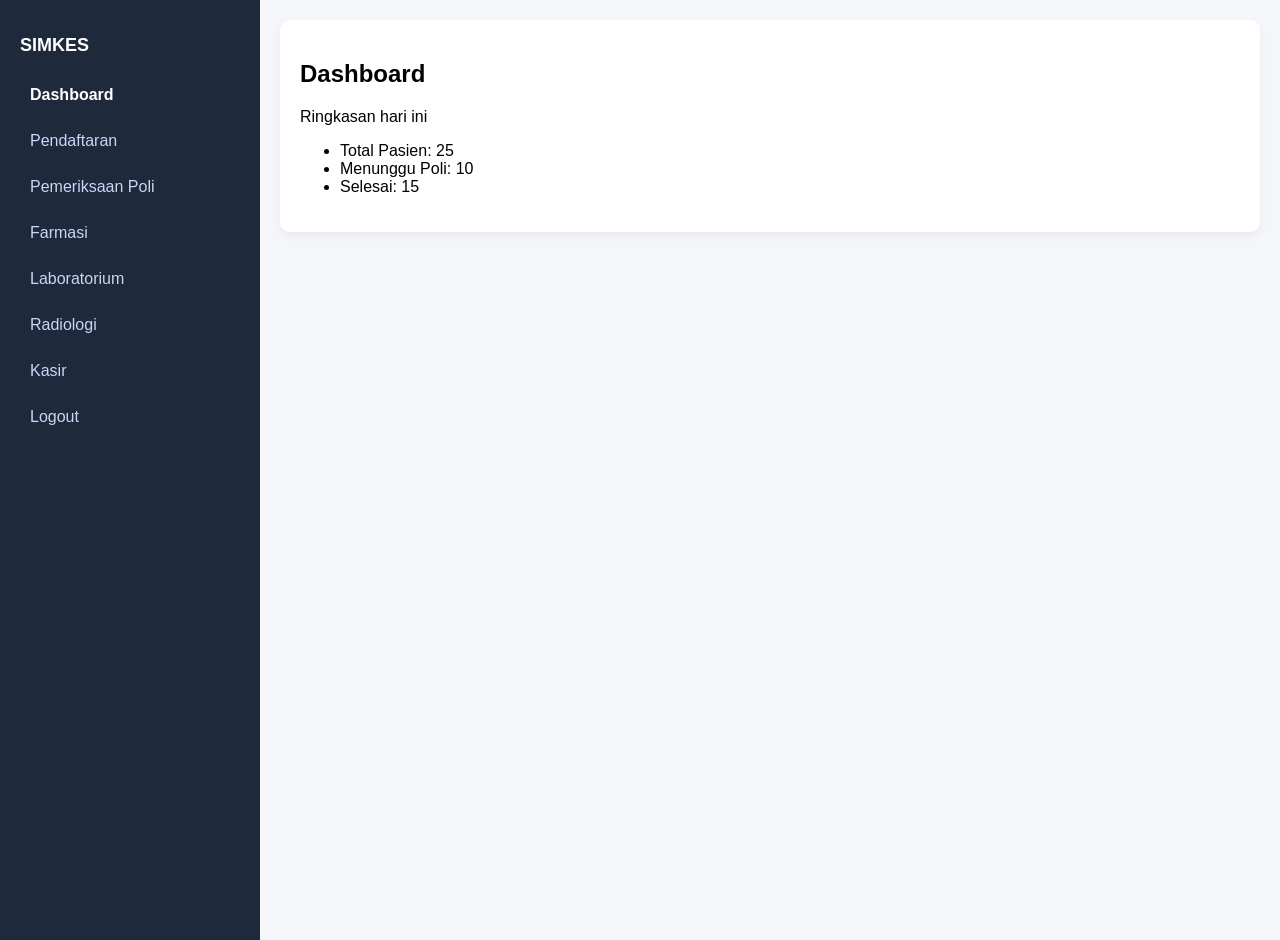
<file: index.html>
<!DOCTYPE html>
<html lang="id">

<head>
    <meta charset="UTF-8">
    <meta name="viewport" content="width=device-width, initial-scale=1.0">
    <title>SIMKES</title>
    <link rel="stylesheet" href="index.css" />
</head>

<body>
    <div class="sidebar">
        <h2>SIMKES</h2>
        <a class="active" href="index.html">Dashboard</a>
        <a href="pendaftaran.html">Pendaftaran</a>
        <a href="poli.html">Pemeriksaan Poli</a>
        <a href="farmasi.html">Farmasi</a>
        <a href="laboratorium.html">Laboratorium</a>
        <a href="radiologi.html">Radiologi</a>
        <a href="kasir.html">Kasir</a> 
        <a href="login.html">Logout</a>
    </div>
    <div class="main">

        <div class="card">
            <h2>Dashboard</h2>
            <p>Ringkasan hari ini</p>
            <ul>
                <li>Total Pasien: 25</li>
                <li>Menunggu Poli: 10</li>
                <li>Selesai: 15</li>
            </ul>
        </div>

    </div>
</body>

</html>
</file>
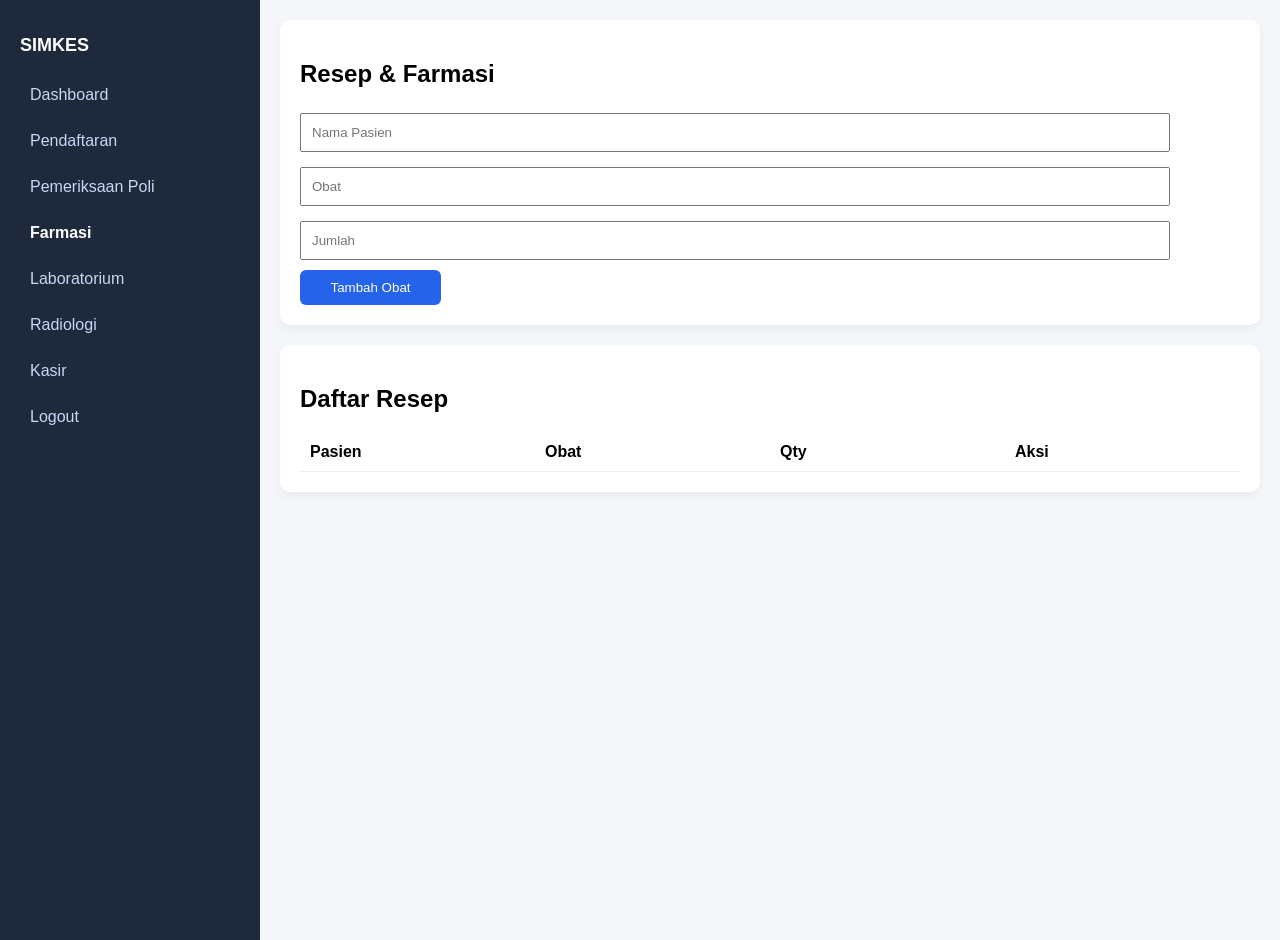
<file: farmasi.html>
<!DOCTYPE html>
<html lang="id">

<head>
    <meta charset="UTF-8">
    <meta name="viewport" content="width=device-width, initial-scale=1.0">
    <title>SIMKES</title>
    <link rel="stylesheet" href="index.css" />
</head>

<body>
    <div class="sidebar">
        <h2>SIMKES</h2>
        <a href="index.html">Dashboard</a>
        <a href="pendaftaran.html">Pendaftaran</a>
        <a href="poli.html">Pemeriksaan Poli</a>
        <a class="active" href="farmasi.html">Farmasi</a>
        <a href="laboratorium.html">Laboratorium</a>
        <a href="radiologi.html">Radiologi</a>
        <a href="kasir.html">Kasir</a>
        <a href="login.html">Logout</a>
    </div>

    <div class="main">
        <div class="card">
            <h2>Resep & Farmasi</h2>
            <input id="NamaPasien" placeholder="Nama Pasien">
            <input id="Obat" placeholder="Obat">
            <input id="Jumlah" placeholder="Jumlah">
            <button id="btnSubmit" onclick="submitFarmasi()">Tambah Obat</button>
        </div>

        <div class="card">
            <h2>Daftar Resep</h2>
            <table>
                <tr>
                    <th>Pasien</th>
                    <th>Obat</th>
                    <th>Qty</th>
                    <th>Aksi</th>
                </tr>
                <tbody id="tfarmasi"></tbody>
            </table>
        </div>

    </div>
    <script>
        let farmasi = localStorage.getItem("farmasi") ? JSON.parse(localStorage.getItem("farmasi")) : []
        let indexUpdate = -1

        function submitFarmasi() {
            let NamaPasien = document.getElementById("NamaPasien").value.trim()
            let Obat = document.getElementById("Obat").value.trim()
            let Jumlah = document.getElementById("Jumlah").value.trim()

            if (!NamaPasien) {
                alert("Nama pasien wajib di isi")
            } else if (!Obat) {
                alert("Obat harus diisi")
            } else if (!Jumlah) {
                alert("Jumlah obat harus diisi")
            } else if (indexUpdate !== -1) {
                farmasi[indexUpdate] = {
                    nama: NamaPasien,
                    Obat: Obat,
                    jumlah: Jumlah
                }
                localStorage.setItem("farmasi", JSON.stringify(farmasi))
                document.getElementById("btnSubmit").innerText = "Simpan Obat"
                alert("Data farmasi berhasil diupdate")

                indexUpdate = -1

                renderTable()
                document.getElementById("NamaPasien").value = ""
                document.getElementById("Obat").value = ""
                document.getElementById("Jumlah").value = ""

            } else {
                farmasi.push({
                    nama: NamaPasien,
                    Obat: Obat,
                    jumlah: Jumlah
                })

                alert("Data farmasi berhasil disimpan")
            }

            localStorage.setItem("farmasi", JSON.stringify(farmasi))
            renderTable()
            document.getElementById("NamaPasien").value = ""
            document.getElementById("Obat").value = ""
            document.getElementById("Jumlah").value = ""

        }

        function renderTable() {
            let html = ""
            farmasi.forEach((item, index) => {
                html += `
                <tr>
                    <td>${item.nama}</td>
                    <td>${item.Obat}</td>
                    <td>${item.jumlah}</td>
                    <td>
                        <button onclick="updateFarmasi(${index})">Update</button>
                        <button onclick="deleteFarmasi(${index})">Delete</button>
                    </td>
                </tr>
                `
            })
            document.getElementById("tfarmasi").innerHTML = html
        }

        function deleteFarmasi(index) {
            let konfirmasi = confirm(
                `Yakin ingin menghapus data ${farmasi[index].nama}?`
            );

            if (konfirmasi) {
                farmasi.splice(index, 1)
                localStorage.setItem("farmasi", JSON.stringify(farmasi))
                renderTable()
                alert("Data berhasil dihapus")
            }
        }

        function updateFarmasi(index) {
            document.getElementById("NamaPasien").value = farmasi[index].nama
            document.getElementById("Obat").value = farmasi[index].Obat
            document.getElementById("Jumlah").value = farmasi[index].jumlah
            document.getElementById("btnSubmit").innerText = "Update Obat";

            indexUpdate = index;
        }

        renderTable();
    </script>
</body>

</html>
</file>
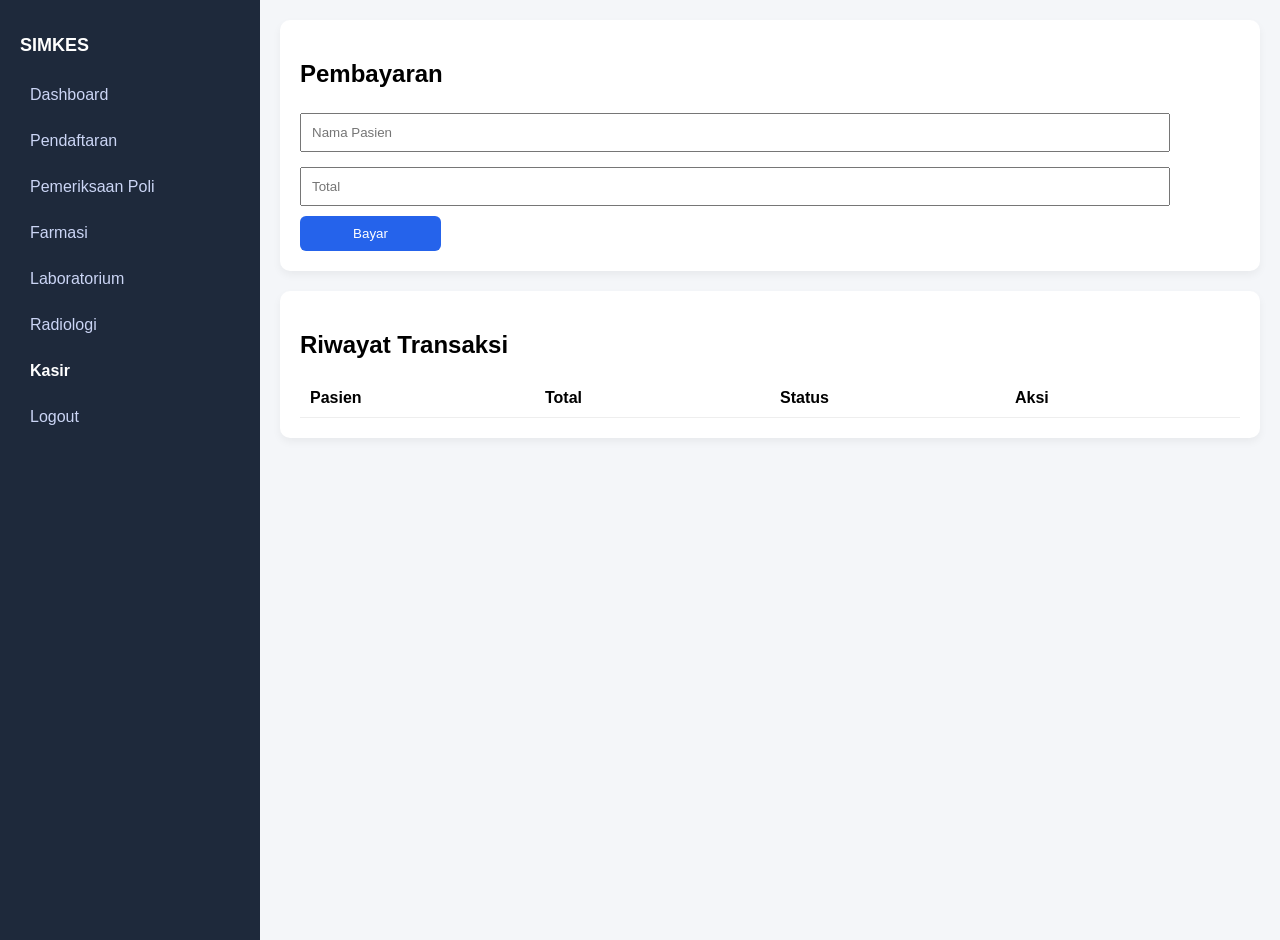
<file: kasir.html>
<!DOCTYPE html>
<html lang="id">

<head>
    <meta charset="UTF-8">
    <meta name="viewport" content="width=device-width, initial-scale=1.0">
    <title>SIMKES</title>
    <link rel="stylesheet" href="index.css" />
</head>

<body>
    <div class="sidebar">
        <h2>SIMKES</h2>
        <a href="index.html">Dashboard</a>
        <a href="pendaftaran.html">Pendaftaran</a>
        <a href="poli.html">Pemeriksaan Poli</a>
        <a href="farmasi.html">Farmasi</a>
        <a href="laboratorium.html">Laboratorium</a>
        <a href="radiologi.html">Radiologi</a>
        <a class="active" href="kasir.html">Kasir</a>
        <a href="login.html">Logout</a>
    </div>
    <div class="main">

        <div class="card">
            <h2>Pembayaran</h2>
            <input id="NamaPasien" placeholder="Nama Pasien">
            <input id="Total" placeholder="Total">
            <button id="btnSubmit" onclick="submitKasir()">Bayar</button>
        </div>

        <div class="card">
            <h2>Riwayat Transaksi</h2>
            <table>
                <tr>
                    <th>Pasien</th>
                    <th>Total</th>
                    <th>Status</th>
                    <th>Aksi</th>
                </tr>
                <tbody id="tkasir"></tbody>
            </table>
        </div>

    </div>
    <script>
        let kasir = localStorage.getItem("kasir") ? JSON.parse(localStorage.getItem("kasir")) : []
        let indexUpdate = -1

        function submitKasir() {
            let NamaPasien = document.getElementById("NamaPasien").value.trim()
            let Total = document.getElementById("Total").value

            if (NamaPasien === "") {
                alert("Nama Pasien wajib diisi")
                return
            } else if (Total === "") {
                alert("Total pembayaran wajib diisi")
                return
            }
            if (indexUpdate !== -1) {
                kasir[indexUpdate] = {
                    nama: NamaPasien,
                    total: Total,
                    status: kasir[indexUpdate].status
                }

                localStorage.setItem("kasir", JSON.stringify(kasir))
                document.getElementById("btnSubmit").innerText = "simpan"
                alert("Pasien berhasil diupdate")
                indexUpdate = -1

            } else {
                kasir.push({
                    nama: NamaPasien,
                    total: Total,
                    status: "Menunggu"
                })
                alert("Transaksi berhasil disimmpan")
            }
            localStorage.setItem("kasir", JSON.stringify(kasir))
            renderTable()
            document.getElementById("NamaPasien").value = ""
            document.getElementById("Total").value = ""
        }

        function renderTable() {
            let html = ""
            kasir.forEach((item, index) => {
                html += `
                <tr>
                    <td>${item.nama}</td>
                    <td>${item.total}</td>
                    <td>${item.status}</td>
                    <td>
                        <button onclick="updateKasir(${index})">Update</button>
                        <button onclick="deleteKasir(${index})">Delete</button>
                    </td>
                </tr>
                `
            })
            document.getElementById("tkasir").innerHTML = html
        }

        function deleteKasir(index) {
            let konfirmasi =
                confirm(`Yakin ingin hapus pasien ${kasir[index].nama}?`)

            if (konfirmasi) {
                kasir.splice(index, 1)
                localStorage.setItem("kasir", JSON.stringify(kasir))
                renderTable()
                alert("Pasien berhasil dihapus")
            }
        }

        function updateKasir(index) {
            document.getElementById("btnSubmit").innerText = "Update"
            document.getElementById("NamaPasien").value = kasir[index].nama
            document.getElementById("Total").value = kasir[index].total
            indexUpdate = index
        }

        renderTable()
    </script>
</body>

</html>
</file>
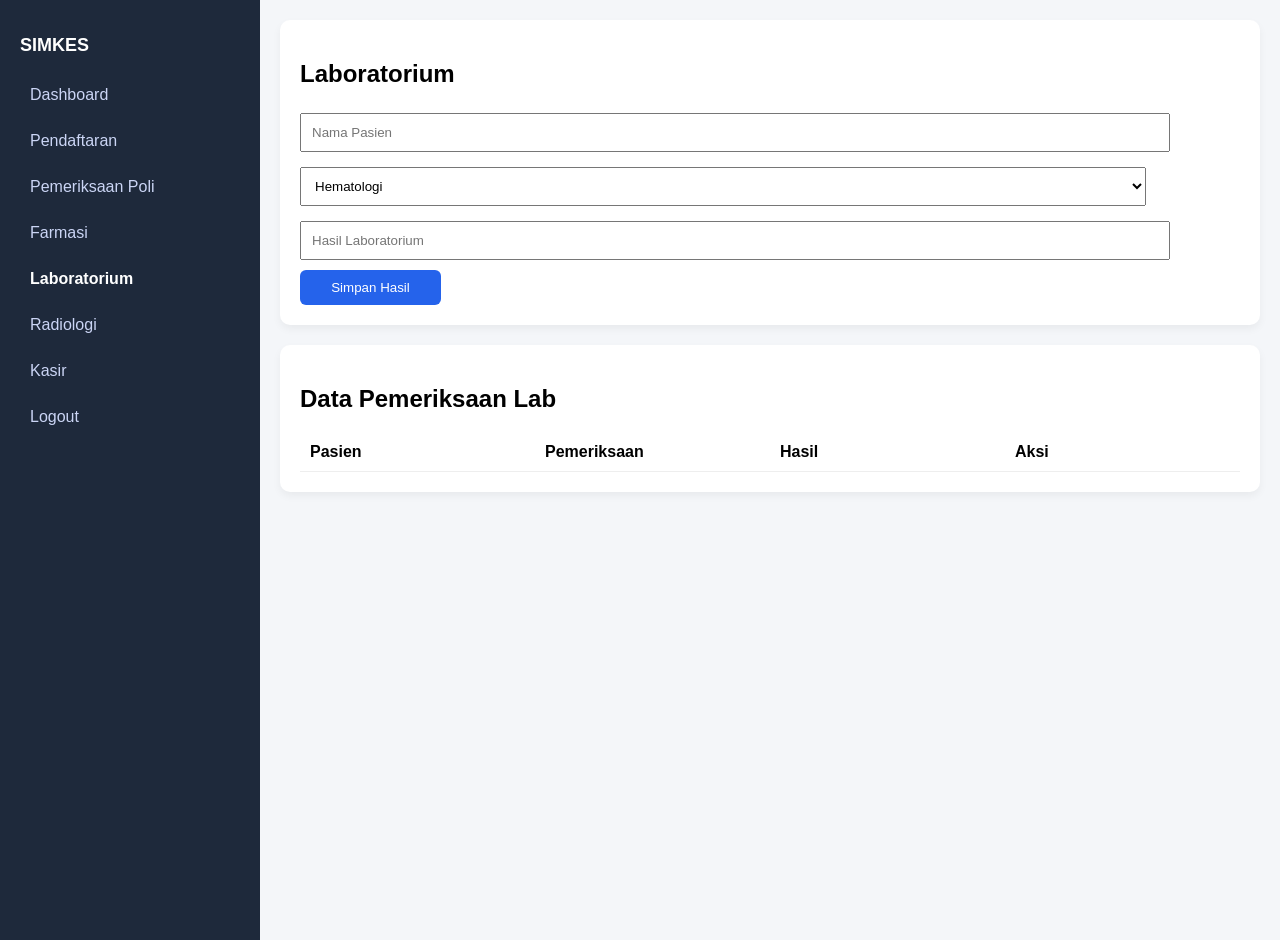
<file: laboratorium.html>
<!DOCTYPE html>
<html lang="id">

<head>
    <meta charset="UTF-8">
    <meta name="viewport" content="width=device-width, initial-scale=1.0">
    <title>SIMKES</title>
    <link rel="stylesheet" href="index.css" />
</head>

<body>
    <div class="sidebar">
        <h2>SIMKES</h2>
        <a href="index.html">Dashboard</a>
        <a href="pendaftaran.html">Pendaftaran</a>
        <a href="poli.html">Pemeriksaan Poli</a>
        <a href="farmasi.html">Farmasi</a>
        <a class="active" href="laboratorium.html">Laboratorium</a>
        <a href="radiologi.html">Radiologi</a>
        <a href="kasir.html">Kasir</a>
        <a href="login.html">Logout</a>
    </div>
    <div class="main">

        <div class="card">
            <h2>Laboratorium</h2>
            <input id="NamaPasien" placeholder="Nama Pasien">
            <select id="Pemeriksaan">
                <option>Hematologi</option>
                <option>Kimia Klinik</option>
                <option>Urinalisa</option>
                <option>Mikrobiologi</option>
                <option>Imunologi</option>
                <option>Tes Gula Darah</option>
                <option>Kolesterol</option>
                <option>Asam Urat</option>
                <option>Fungsi Hati</option>
                <option>Fungsi Ginjal</option>
            </select>
            <input id="Hasil" placeholder="Hasil Laboratorium">
            <button id="btnSubmit" onclick="submitLaboratorium()">Simpan Hasil</button>
        </div>


        <div class="card">
            <h2>Data Pemeriksaan Lab</h2>
            <table>
                <tr>
                    <th>Pasien</th>
                    <th>Pemeriksaan</th>
                    <th>Hasil</th>
                    <th>Aksi</th>
                </tr>
                <tbody id="tlaboratorium"></tbody>
            </table>
        </div>

    </div>
    <script>
        let laboratorium = localStorage.getItem("laboratorium") ? JSON.parse(localStorage.getItem("laboratorium")) : []
        let indexUpdate = -1

        function submitLaboratorium() {
            let NamaPasien = document.getElementById("NamaPasien").value.trim()
            let Pemeriksaan = document.getElementById("Pemeriksaan").value.trim()
            let Hasil = document.getElementById("Hasil").value.trim()

            if (!NamaPasien) {
                alert("Nama pasien wajib di isi")
            } else if (!Hasil) {
                alert("Hasil laboratorium harus diisi")

            } else if (indexUpdate !== -1) {
                laboratorium[indexUpdate] = {
                    nama: NamaPasien,
                    pemeriksaan: Pemeriksaan,
                    hasil: Hasil
                }
                
                localStorage.setItem("laboratorium", JSON.stringify(laboratorium))
                document.getElementById("btnSubmit").innerText = "Simpan Hasil"
                alert("Data laboratorium berhasil diupdate")

                indexUpdate = -1
                

                renderTable()
                document.getElementById("NamaPasien").value = ""
                document.getElementById("Pemeriksaan").selectedIndex = 0
                document.getElementById("Hasil").value = ""

            } else {
                laboratorium.push({
                    nama: NamaPasien,
                    pemeriksaan: Pemeriksaan,
                    hasil: Hasil,
                })

                alert("Data laboratorium berhasil disimpan")

                localStorage.setItem("laboratorium", JSON.stringify(laboratorium))

                renderTable()
                document.getElementById("NamaPasien").value = ""
                document.getElementById("Pemeriksaan").selectedIndex = 0
                document.getElementById("Hasil").value = ""
            }
        }

        function renderTable() {
            let html = ""
            laboratorium.forEach((item, index) => {
                html += `
                <tr>
                    <td>${item.nama}</td>
                    <td>${item.pemeriksaan}</td>
                    <td>${item.hasil}</td>
                    <td>
                        <button onclick="updateLaboratorium(${index})">Update</button>
                        <button onclick="deleteLaboratorium(${index})">Delete</button>
                    </td>
                </tr>
                `
            })
            document.getElementById("tlaboratorium").innerHTML = html
        }

        function deleteLaboratorium(index) {
            let konfirmasi = confirm(
                `Yakin ingin menghapus data ${laboratorium[index].nama}?`
            );

            if (konfirmasi) {
                laboratorium.splice(index, 1)
                localStorage.setItem("laboratorium", JSON.stringify(laboratorium))
                renderTable()
                alert("Data berhasil dihapus")
            }
        }

        function updateLaboratorium(index) {
            document.getElementById("NamaPasien").value = laboratorium[index].nama
            document.getElementById("Pemeriksaan").value = laboratorium[index].pemeriksaan;
            document.getElementById("Hasil").value = laboratorium[index].hasil;
            document.getElementById("btnSubmit").innerText = "Update Hasil";

            indexUpdate = index;
        }

        renderTable()
    </script>
</body>

</html>
</file>
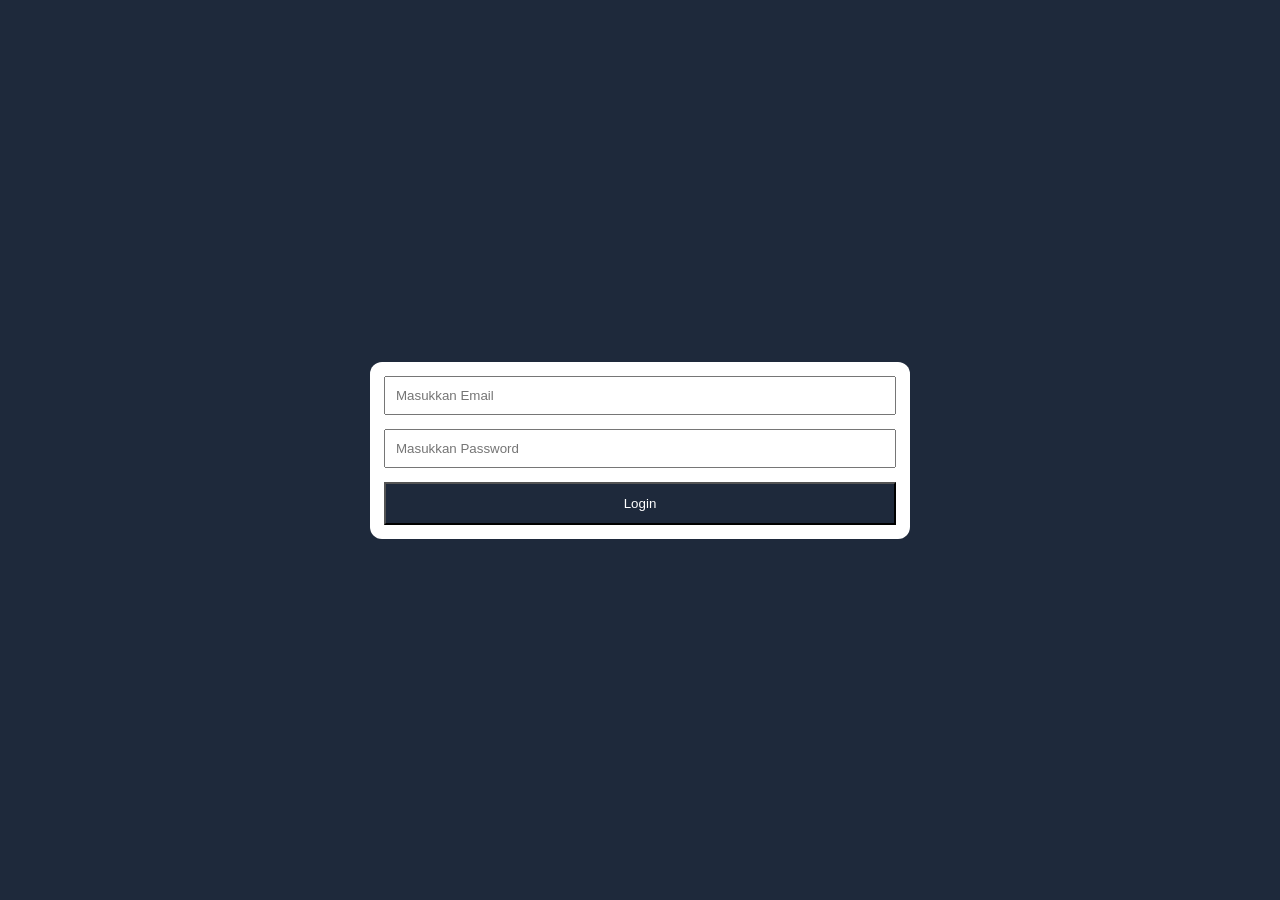
<file: login.html>
<!DOCTYPE html>
<html lang="en">
<head>
    <meta charset="UTF-8">
    <meta name="viewport" content="width=device-width, initial-scale=1.0">
    <title>Login</title>
    <link rel="stylesheet" href="login.css" />
</head>
<body>
    <div class="container">
        <div class="card">
            <input placeholder="Masukkan Email" type="email" />
            <input placeholder="Masukkan Password" type="password" />
            <button onclick="window.location = '/'">Login</button>
        </div>
    </div>
</body>
</html>
</file>
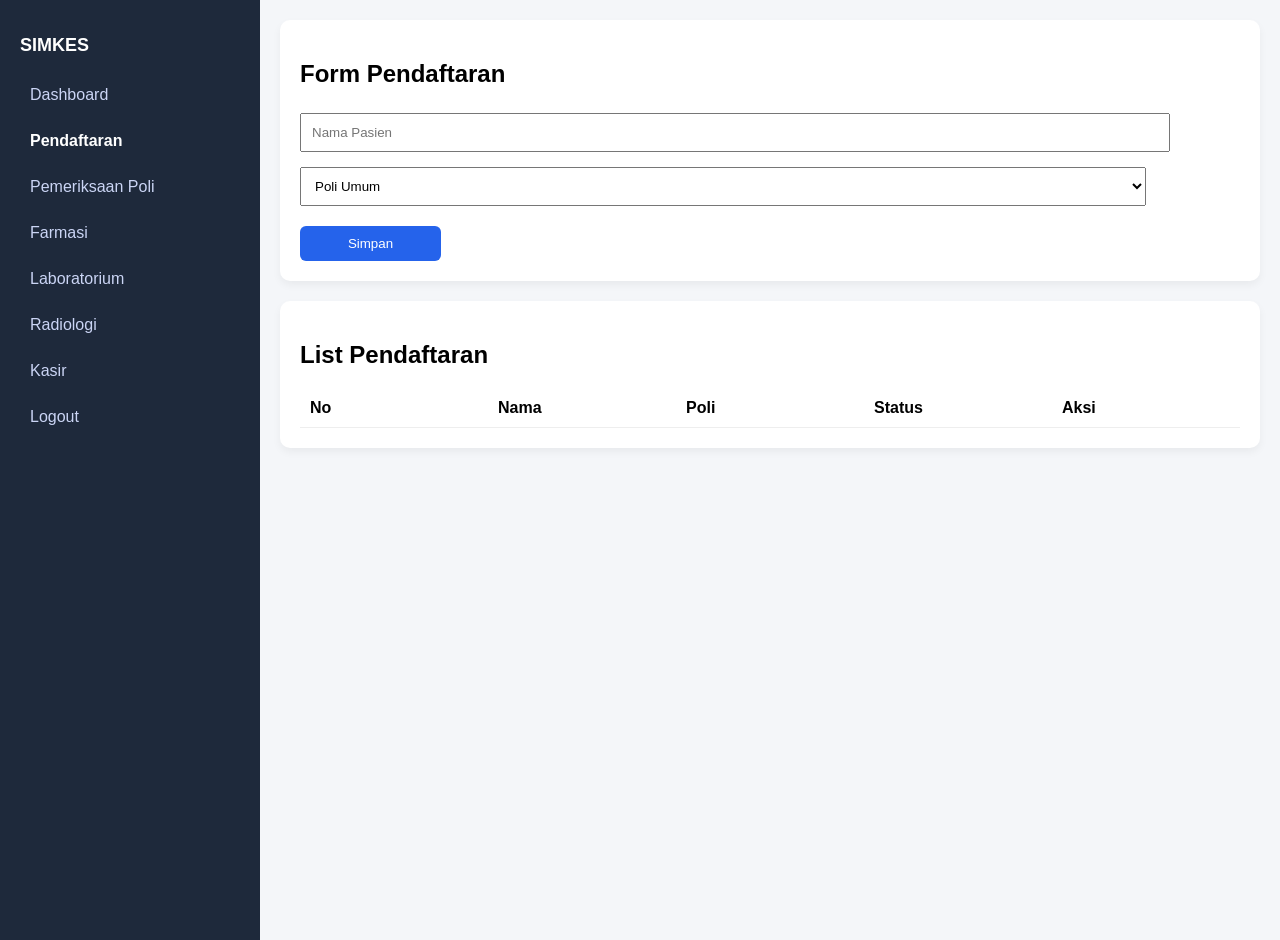
<file: pendaftaran.html>
<!DOCTYPE html>
<html lang="id">

<head>
    <meta charset="UTF-8">
    <meta name="viewport" content="width=device-width, initial-scale=1.0">
    <title>SIMKES</title>
    <link rel="stylesheet" href="index.css" />
</head>

<body>
    <div class="sidebar">
        <h2>SIMKES</h2>
        <a href="index.html">Dashboard</a>
        <a class="active" href="pendaftaran.html">Pendaftaran</a>
        <a href="poli.html">Pemeriksaan Poli</a>
        <a href="farmasi.html">Farmasi</a>
        <a href="laboratorium.html">Laboratorium</a>
        <a href="radiologi.html">Radiologi</a>
        <a href="kasir.html">Kasir</a>
        <a href="login.html">Logout</a>
    </div>

    <div class="main">

        <div class="card">
            <h2>Form Pendaftaran</h2>
            <input type="text" id="NamaPasien" placeholder="Nama Pasien">
            <select id="PilihanPoli">
                <option>Poli Umum</option>
                <option>Poli Gigi</option>
                <option>Poli Dalam</option>
            </select>

            <button id="submit" class="btn-simpan" onclick="submitRegister()">Simpan</button>
        </div>

        <div class="card">
            <h2>List Pendaftaran</h2>
            <table>
                <tr>
                    <th>No</th>
                    <th>Nama</th>
                    <th>Poli</th>
                    <th>Status</th>
                    <th>Aksi</th>
                </tr>

                <tbody id="tpasien"></tbody>
            </table>
        </div>

    </div>

       <script>
            let pasien = localStorage.getItem("pasien") ? JSON.parse(localStorage.getItem("pasien")) : []
            let indexUpdate = -1
            console.log(pasien)

            function submitRegister() {
                let NamaPasien = document.getElementById("NamaPasien").value.trim()
                let PilihanPoli = document.getElementById("PilihanPoli").value

                if (NamaPasien === "") {
                    alert("Nama Pasien wajib diisi")
                    return
                }
                if (indexUpdate !== -1) {
                    pasien[indexUpdate] = {
                        nama: NamaPasien,
                        poli: PilihanPoli
                    }
                    
                    localStorage.setItem("pasien", JSON.stringify(pasien))
                    document.getElementById("submit").innerText = "simpan"
                    alert("Pasien berhasil diupdate")
                    indexUpdate = -1

                } else {
                    pasien.push({
                        nama: NamaPasien,
                        poli: PilihanPoli
                    })
                    alert("Pasien berhasil disimpan")
                }
                
                localStorage.setItem("pasien", JSON.stringify(pasien))
                renderTable()
                document.getElementById("NamaPasien").value = ""
                document.getElementById("PilihanPoli").selectedIndex = 0
            }

            function renderTable() {
                let html = ""
                pasien.forEach((item, index) => {
                    html += `
                <tr>
                    <td>${index + 1}</td>
                    <td>${item.nama}</td>
                    <td>${item.poli}</td>
                    <td><span class="badge wait">Menunggu</span></td>
                    <td>
                        <button onclick="updateRegister(${index})">Update</button>
                        <button onclick="deleteRegister(${index})">Delete</button>
                    </td>
                </tr>
                `
                })
                document.getElementById("tpasien").innerHTML = html
            }

            function deleteRegister(index) {
                let konfirmasi =
                    confirm(`Yakin ingin hapus pasien ${pasien[index].nama}?`)

                if (konfirmasi) {
                    pasien.splice(index, 1) 
                    localStorage.setItem("pasien", JSON.stringify(pasien))
                    renderTable()
                    alert("Pasien berhasil dihapus")
                }
            }

            function updateRegister(index) {
                document.getElementById("submit").innerText = "Update"
                document.getElementById("NamaPasien").value = pasien[index].nama
                document.getElementById("PilihanPoli").value = pasien[index].poli
                indexUpdate = index
            
            }

            renderTable()
        </script>

</body>

</html>
</file>
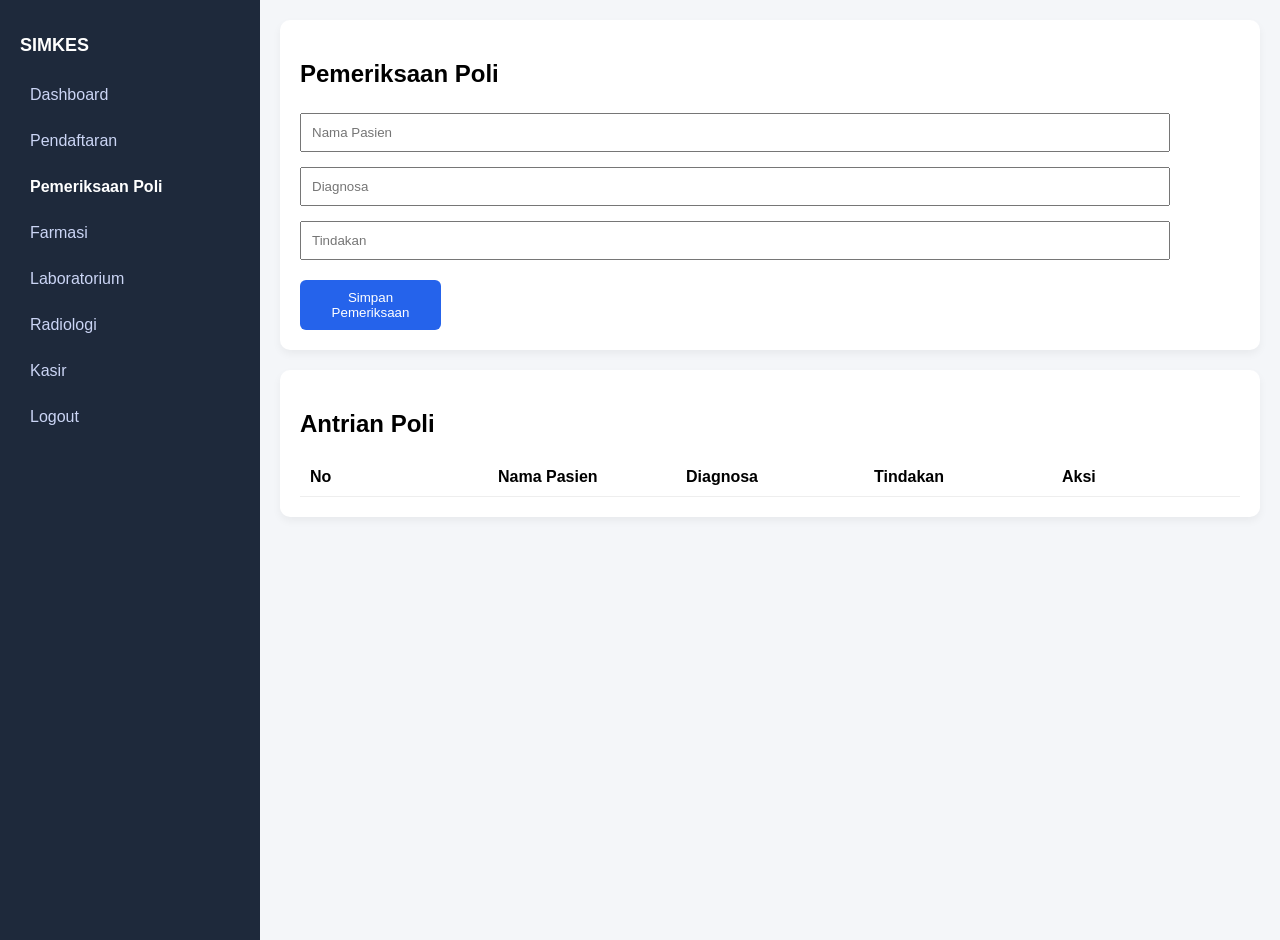
<file: poli.html>
<!DOCTYPE html>
<html lang="id">

<head>
    <meta charset="UTF-8">
    <meta name="viewport" content="width=device-width, initial-scale=1.0">
    <title>SIMKES</title>
    <link rel="stylesheet" href="index.css" />
</head>

<body>
    <div class="sidebar">
        <h2>SIMKES</h2>
        <a href="index.html">Dashboard</a>
        <a href="pendaftaran.html">Pendaftaran</a>
        <a class="active" href="poli.html">Pemeriksaan Poli</a>
        <a href="farmasi.html">Farmasi</a>
        <a href="laboratorium.html">Laboratorium</a>
        <a href="radiologi.html">Radiologi</a>
        <a href="kasir.html">Kasir</a>
        <a href="login.html">Logout</a>
    </div>
    <div class="main">

        <div class="card">
            <h2>Pemeriksaan Poli</h2>
            <input id="NamaPasien" placeholder="Nama Pasien">
            <input id="Diagnosa" placeholder="Diagnosa">
            <input id="Tindakan" placeholder="Tindakan">
            <button id="submit" class="btn-simpan" onclick="submitPemeriksaan()">Simpan Pemeriksaan</button>
        </div>


        <div class="card">
            <h2>Antrian Poli</h2>
            <table>
                <tr>
                    <th>No</th>
                    <th>Nama Pasien</th>
                    <th>Diagnosa</th>
                    <th>Tindakan</th>
                    <th>Aksi</th>
                </tr>
                <tbody id="tpoli"></tbody>
            </table>
        </div>

    </div>
    <script>
        let pemeriksaan = localStorage.getItem("pemeriksaan") ? JSON.parse(localStorage.getItem("pemeriksaan")) : []
        let indexUpdate = -1
        console.log(pemeriksaan)


        function submitPemeriksaan() {
            let NamaPasien = document.getElementById("NamaPasien").value.trim()
            let Diagnosa = document.getElementById("Diagnosa").value.trim()
            let Tindakan = document.getElementById("Tindakan").value.trim()

            if (!NamaPasien) {
                alert("Nama Pasien wajib diisi")
            } else if (!Diagnosa) {
                alert("Diagnosa wajib diisi")
            } else if (!Tindakan) {
                alert("Tindakan wajib diisi")
            } else {
                if (indexUpdate !== -1) {
                    pemeriksaan[indexUpdate] = {
                        nama: NamaPasien,
                        diagnosa: Diagnosa,
                        tindakan: Tindakan,
                    }

                    localStorage.setItem("pemeriksaan", JSON.stringify(pemeriksaan))
                    document.getElementById("submit").innerText = "Simpan Pemeriksaan"
                    alert("Data pemeriksaan berhasil diupdate")
                    indexUpdate = -1


                } else {
                    pemeriksaan.push({
                        nama: NamaPasien,
                        diagnosa: Diagnosa,
                        tindakan: Tindakan
                    })
                    alert("Data pemeriksaan berhasil disimpan")
                }

                localStorage.setItem("pemeriksaan", JSON.stringify(pemeriksaan))

                renderTable()
                document.getElementById("NamaPasien").value = ""
                document.getElementById("Diagnosa").value = ""
                document.getElementById("Tindakan").value = ""
            }
        }

        function renderTable() {
            let html = ""
            pemeriksaan.forEach((item, index) => {
                html += `
            <tr>
                <td>${index + 1}</td>
                <td>${item.nama}</td>
                <td>${item.diagnosa}</td>
                <td>${item.tindakan}</td>
                <td>
                    <button onclick="updatePemeriksaan(${index})">Update</button>
                    <button onclick="deletePemeriksaan(${index})">Delete</button>
                </td>
            </tr>
            `
            })
            document.getElementById("tpoli").innerHTML = html
        }

        function deletePemeriksaan(index) {
            let konfirmasi =
                confirm(`Yakin ingin menghapus data ${pemeriksaan[index].nama}?`)
            if (konfirmasi) {
                pemeriksaan.splice(index, 1)
                localStorage.setItem("pemeriksaan", JSON.stringify(pemeriksaan))
                renderTable()
                alert("Data berhasil dihapus")
            }
        }

        function updatePemeriksaan(index) {
            document.getElementById("NamaPasien").value = pemeriksaan[index].nama
            document.getElementById("Diagnosa").value = pemeriksaan[index].diagnosa
            document.getElementById("Tindakan").value = pemeriksaan[index].tindakan
            document.getElementById("submit").innerText = "Update Pemeriksaan"

            indexUpdate = index
        }

        renderTable()
    </script>
</body>

</html>
</file>
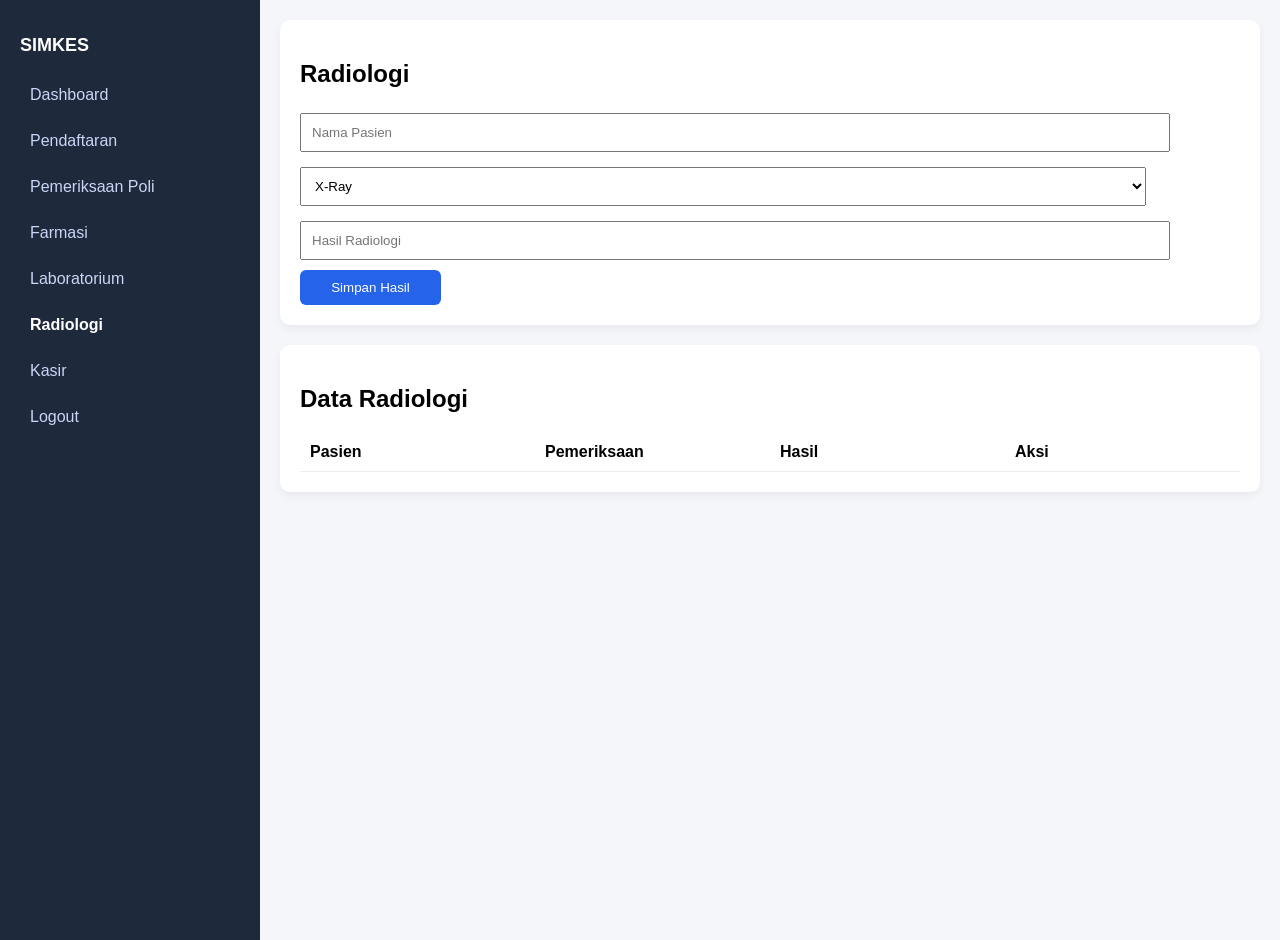
<file: radiologi.html>
<!DOCTYPE html>
<html lang="id">

<head>
    <meta charset="UTF-8">
    <meta name="viewport" content="width=device-width, initial-scale=1.0">
    <title>SIMKES</title>
    <link rel="stylesheet" href="index.css" />
</head>

<body>
    <div class="sidebar">
        <h2>SIMKES</h2>
        <a href="index.html">Dashboard</a>
        <a href="pendaftaran.html">Pendaftaran</a>
        <a href="poli.html">Pemeriksaan Poli</a>
        <a href="farmasi.html">Farmasi</a>
        <a href="laboratorium.html">Laboratorium</a>
        <a class="active" href="radiologi.html">Radiologi</a>
        <a href="kasir.html">Kasir</a>
        <a href="login.html">Logout</a>
    </div>
    <div class="main">
        <div class="card">
            <h2>Radiologi</h2>
            <input id="NamaPasien" placeholder="Nama Pasien">
            <select id="Pemeriksaan">
                <option>X-Ray</option>
                <option>CT Scan</option>
                <option>MRI</option>
                <option>USG</option>
            </select>
            <input id="Hasil" placeholder="Hasil Radiologi">
            <button id="btnSubmit" onclick="submitRadiologi()">Simpan Hasil</button>
        </div>

        <div class="card">
            <h2>Data Radiologi</h2>
            <table>
                <tr>
                    <th>Pasien</th>
                    <th>Pemeriksaan</th>
                    <th>Hasil</th>
                    <th>Aksi</th>
                </tr>
                <tbody id="tradiologi"></tbody>
            </table>
        </div>

    </div>
    <script>
        let radiologi = localStorage.getItem("radiologi") ? JSON.parse(localStorage.getItem("radiologi")) : []
        let indexUpdate = -1

        function submitRadiologi() {
            let NamaPasien = document.getElementById("NamaPasien").value.trim()
            let Pemeriksaan = document.getElementById("Pemeriksaan").value.trim()
            let Hasil = document.getElementById("Hasil").value.trim()

            if (!NamaPasien) {
                alert("Nama pasien wajib di isi")
            } else if (!Hasil) {
                alert("Hasil radiologi harus diisi")

            } else if (indexUpdate !== -1) {
                radiologi[indexUpdate] = {
                    nama: NamaPasien,
                    pemeriksaan: Pemeriksaan,
                    hasil: Hasil
                }

                localStorage.setItem("radiologi", JSON.stringify(radiologi))
                document.getElementById("btnSubmit").innerText = "Simpan Hasil"
                alert("Data radiologi berhasil diupdate")
                indexUpdate = -1
            

                renderTable()
                document.getElementById("NamaPasien").value = ""
                document.getElementById("Pemeriksaan").selectedIndex = 0
                document.getElementById("Hasil").value = ""

            } else {
                radiologi.push({
                    nama: NamaPasien,
                    pemeriksaan: Pemeriksaan,
                    hasil: Hasil,
                })

                alert("Data radiologi berhasil disimpan")

                localStorage.setItem("radiologi", JSON.stringify(radiologi))
                renderTable()
                document.getElementById("NamaPasien").value = ""
                document.getElementById("Pemeriksaan").selectedIndex = 0
                document.getElementById("Hasil").value = ""
            }
        }

        function renderTable() {
            let html = ""
            radiologi.forEach((item, index) => {
                html += `
                <tr>
                    <td>${item.nama}</td>
                    <td>${item.pemeriksaan}</td>
                    <td>${item.hasil}</td>
                    <td>
                        <button onclick="updateRadiologi(${index})">Update</button>
                        <button onclick="deleteRadiologi(${index})">Delete</button>
                    </td>
                </tr>
                `
            })
            document.getElementById("tradiologi").innerHTML = html
        }

        function deleteRadiologi(index) {
            let konfirmasi = confirm(
                `Yakin ingin menghapus data ${radiologi[index].nama}?`
            );

            if (konfirmasi) {
                radiologi.splice(index, 1)
                localStorage.setItem("radiologi", JSON.stringify(radiologi))
                renderTable()
                alert("Data berhasil dihapus")
            }
        }

        function updateRadiologi(index) {
            document.getElementById("NamaPasien").value = radiologi[index].nama
            document.getElementById("Pemeriksaan").value = radiologi[index].pemeriksaan
            document.getElementById("Hasil").value = radiologi[index].hasil
            document.getElementById("btnSubmit").innerText = "Update Hasil"

            indexUpdate = index
        }

        renderTable()
    </script>
</body>

</html>
</file>
<file: index.css>
body {
    margin: 0;
    font-family: Arial;
    background: #f4f6f9;
    display: flex
}

.sidebar {
    width: 220px;
    background: #1e293b;
    color: white;
    padding: 20px;
    height: 100vh
}

.sidebar h2 {
    font-size: 18px;
    margin-bottom: 20px
}

.sidebar a {
    display: block;
    color: #cbd5f5;
    padding: 10px;
    border-radius: 6px;
    margin-bottom: 8px;
    text-decoration: none
}

.sidebar a:hover {
    background: #334155
}

.sidebar .active {
    color: #FFF;
    font-weight: bold;
}

.main {
    flex: 1;
    padding: 20px
}

.card {
    background: white;
    padding: 20px;
    border-radius: 10px;
    margin-bottom: 20px;
    box-shadow: 0 4px 8px rgba(0, 0, 0, 0.05)
}

table {
    width: 100%;
    border-collapse: collapse;
    table-layout: fixed;
}

th,
td {
    padding: 10px;
    border-bottom: 1px solid #eee;
    text-align: left
}

input,
select {
    width: 90%;
    padding: 10px;
    margin-top: 5px;
    margin-bottom: 10px
}

button {
    width: 15%;
    padding: 10px 15px;
    background: #2563eb;
    color: white;
    border: none;
    border-radius: 6px;
    cursor: pointer
}

.btn-simpan {
    width: 15%;
    display: block;
    margin-top: 10px;
}

td button {
    min-width: 70px;
    margin-right: 5px;
}

.badge {
    padding: 5px 10px;
    border-radius: 20px;
    color: white;
    font-size: 12px
}

.wait {
    background: orange
}

.done {
    background: green
}
</file>
<file: login.css>
body {
    margin: 0px;
}

.container {
    display: flex;
    justify-content: center;
    align-items: center;
    height: 100vh;
    background-color: #1e293b;
}

.card {
    width: 40%;
    border-radius: 12px;
    background-color: #FFF;
    padding: 14px;
    display: flex;
    flex-direction: column;
    gap: 14px;
}

input {
    padding: 10px;
}

button {
    background-color: #1e293b;
    color: #FFF;
    padding: 12px;
}
</file>
